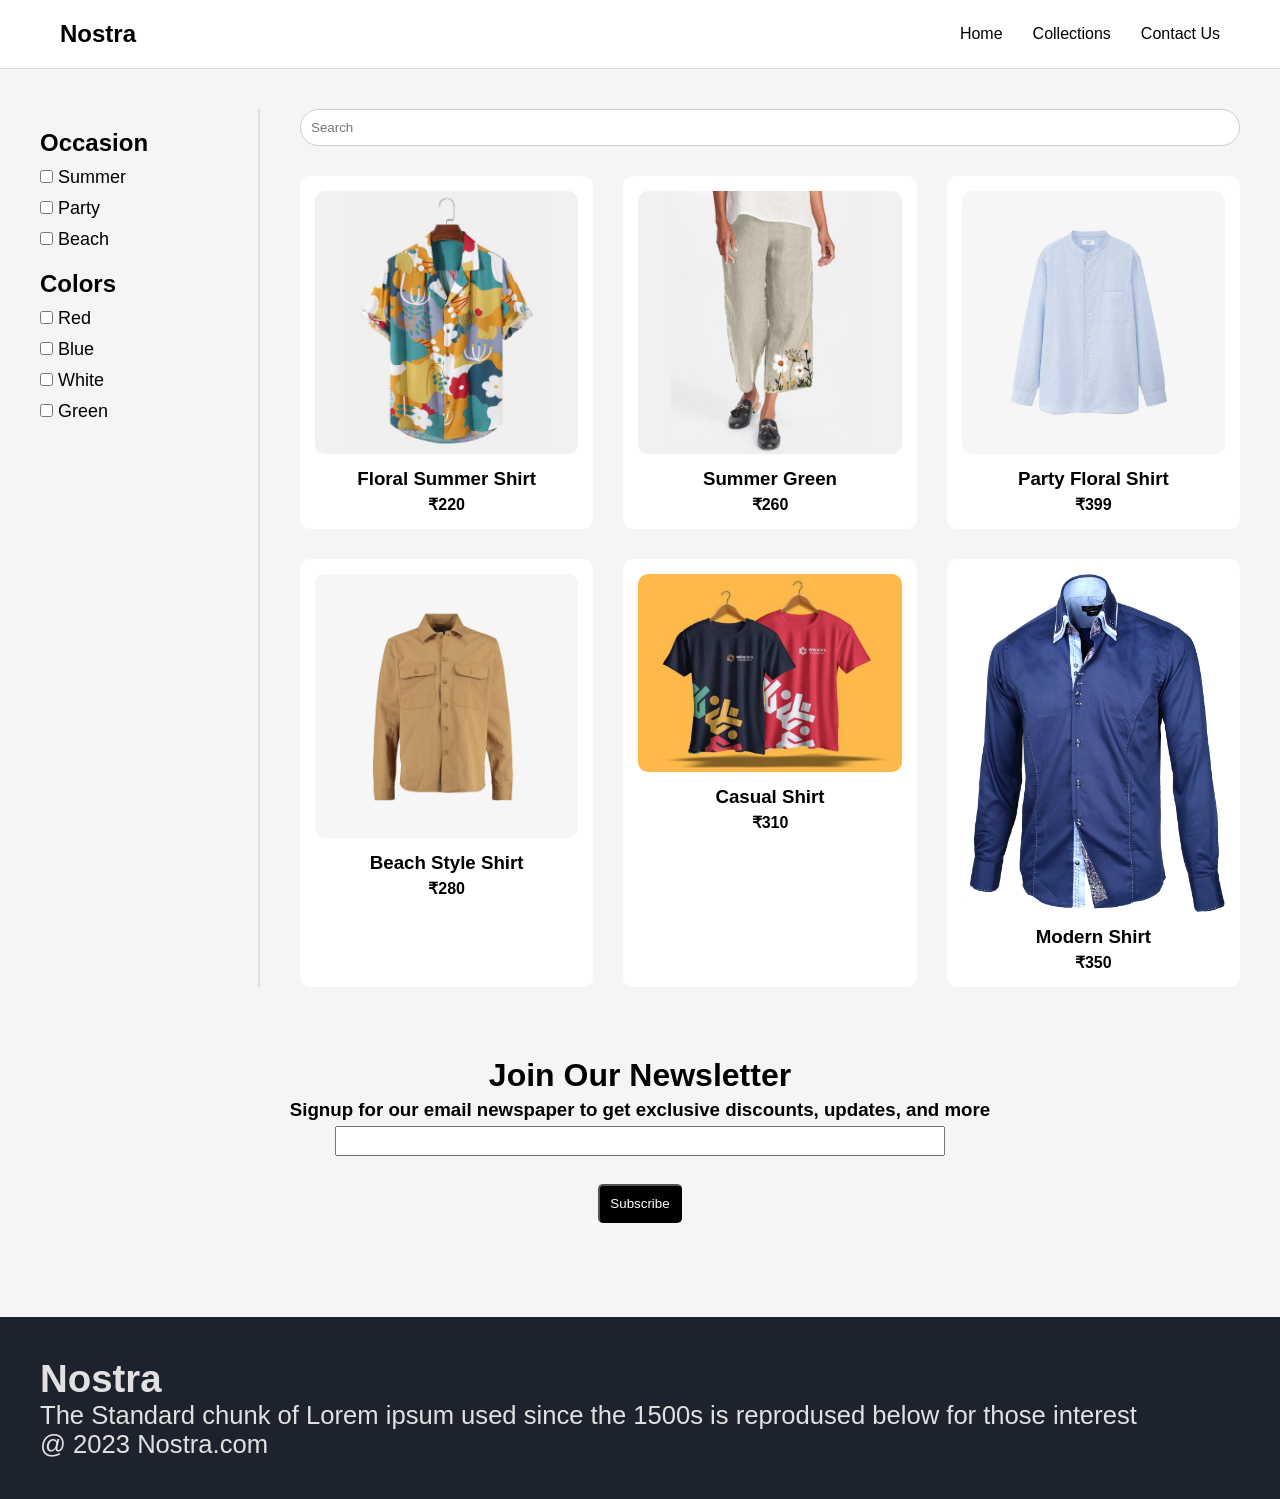
<file: collection.html>
<!DOCTYPE html>
<html lang="en">
<head>
<meta charset="UTF-8">
<meta name="viewport" content="width=device-width, initial-scale=1.0">
<title>Nostra Collections</title>
<link rel="stylesheet" href="collection.css">
</head>

<body>

<!-- Navbar -->
<nav class="navbar">
<h1>Nostra</h1>

<ul>
<li><a href="index.html">Home</a></li>
<li><a href="collection.html">Collections</a></li>
<li><a href="contact.html">Contact Us</a></li>
</ul>
</nav>

<!-- Main Container -->
<div class="container">

<!-- Sidebar -->
<div class="sidebar">

<h2>Occasion</h2>

<label><input type="checkbox"class="filter" value="summer"> Summer</label>
<label><input type="checkbox"class="filter" value="party"> Party</label>
<label><input type="checkbox"class="filter" value="beach"> Beach</label>

<h2>Colors</h2>

<label><input type="checkbox"> Red</label>
<label><input type="checkbox"> Blue</label>
<label><input type="checkbox"> White</label>
<label><input type="checkbox"> Green</label>

</div>

<!-- Products Section -->
<div class="products">

<!-- Search -->
<input type="text" placeholder="Search" class="search">

<!-- Product Grid -->
<div class="product-grid">

<div class="card" data-type="summer">
<img src="./img/nw1.jpg">
<h3>Floral Summer Shirt</h3>
<p>₹220</p>
</div>

<div class="card"data-type="party">
<img src="./img/nw2.jpg">
<h3>Summer Green</h3>
<p>₹260</p>
</div>

<div class="card" data-type="summer">
<img src="./img/nw3.jpg">
<h3>Party Floral Shirt</h3>
<p>₹399</p>
</div>

<div class="card"data-type="party">
<img src="./img/nw4.jpg">
<h3>Beach Style Shirt</h3>
<p>₹280</p>
</div>

<div class="card" data-type="summer">
<img src="./img/mwimg2.jpg">
<h3>Casual Shirt</h3>
<p>₹310</p>
</div>

<div class="card"data-type="beach">
<img src="./img/mwimg3.png">
<h3>Modern Shirt</h3>
<p>₹350</p>
</div>

</div>

</div>

</div>
 <div class="newsletter">
        <h1>Join Our Newsletter</h1>
        <h3>Signup for our email newspaper to get exclusive discounts, updates, and more</h3>
        <input type="text" style="width: 50%;height: 30px;"><br>
        <button style="padding: 10px; border-radius: 5px; background-color: black;color: white;" >Subscribe<i
                    class="fa-solid fa-arrow-right-long"></i> </button>

    </div>
    <div class="footer">
        <div class="footer-container">
            <div class="footer-box-1">
                <h2 class="headingText">Nostra</h2>
                <p>The Standard chunk of Lorem ipsum
                    used since the 1500s is reprodused
                    below for those interest</p>
                <div class="footer-icon-container">
                    <i class="icon fa-brands fa-instagram" style="color: #ffffff;"></i>
                    <i class="icon fa-brands fa-twitter" style="color: #ffffff;"></i>
                    <i class="icon fa-brands fa-facebook" style="color: #ffffff;"></i>
                </div>
            </div>

            

        </div>

        <p class="subtitle">@ 2023 Nostra.com</p>
    </div>
</body>
</html>
<script src="collection.js"></script>
</file>
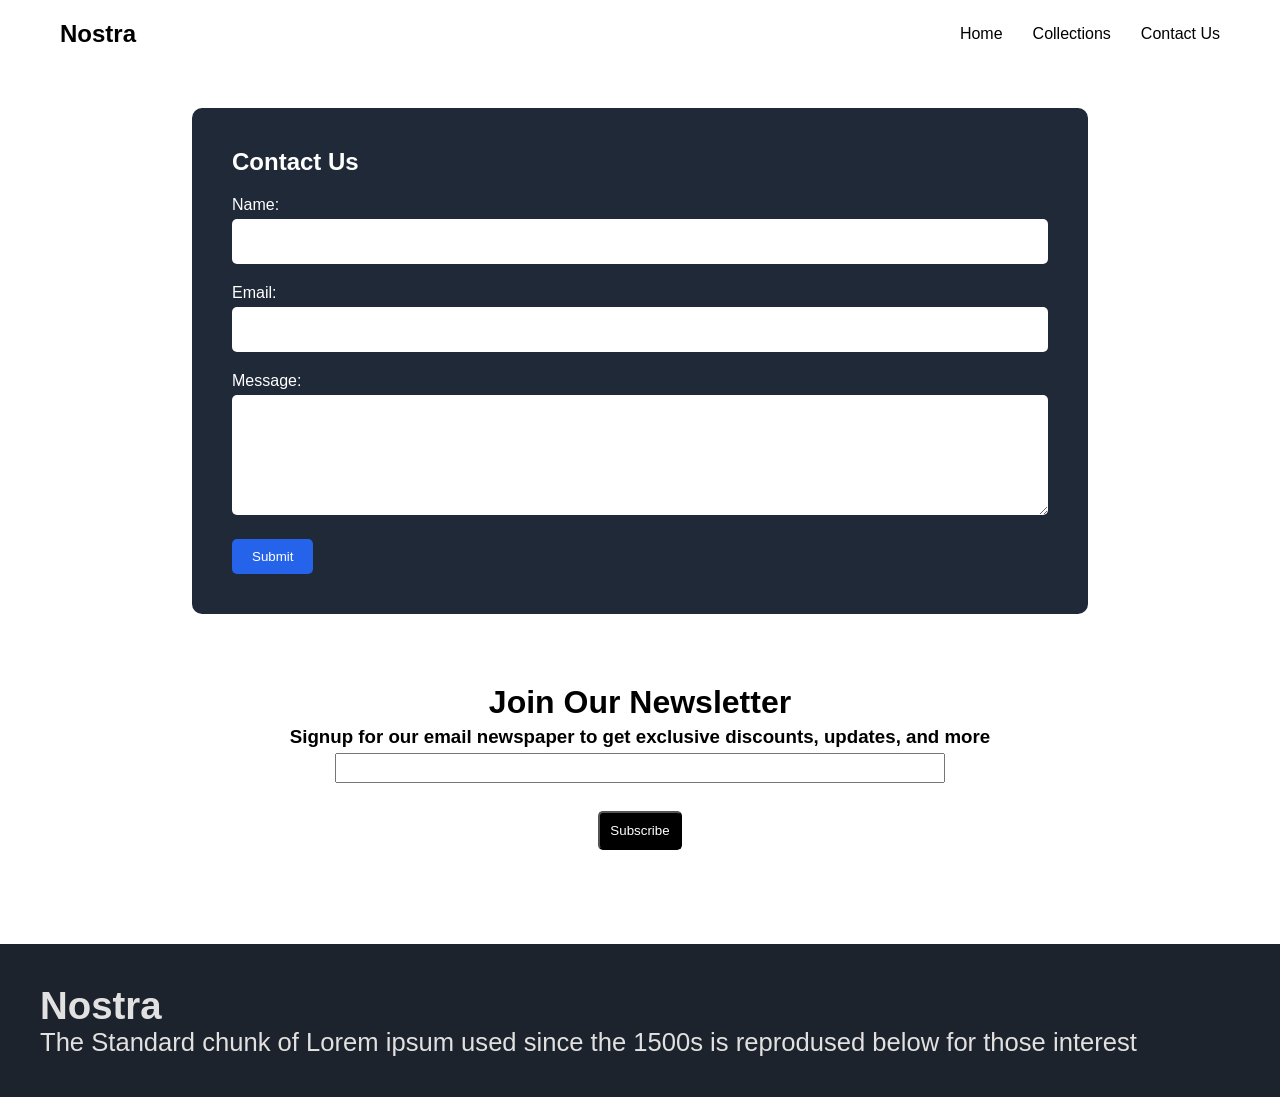
<file: contact.html>
<!DOCTYPE html>
<html lang="en">
<head>
<meta charset="UTF-8">
<meta name="viewport" content="width=device-width, initial-scale=1.0">
<title>Nostra Contact</title>
<link rel="stylesheet" href="contact.css">
</head>

<body>

<!-- Navbar -->

<nav class="navbar">
<h1>Nostra</h1>

<ul>
<li><a href="index.html">Home</a></li>
<li><a href="collection.html">Collections</a></li>
<li><a href="contact.html">Contact Us</a></li>
</ul>

</nav>


<!-- Contact Form -->

<div class="contact-container">

<h2>Contact Us</h2>

<label>Name:</label>
<input type="text">

<label>Email:</label>
<input type="email">

<label>Message:</label>
<textarea rows="6"></textarea>

<button>Submit</button>

</div>
 <div class="newsletter">
        <h1>Join Our Newsletter</h1>
        <h3>Signup for our email newspaper to get exclusive discounts, updates, and more</h3>
        <input type="text" style="width: 50%;height: 30px;"><br>
        <button style="padding: 10px; border-radius: 5px; background-color: black;color: white;" >Subscribe<i
                    class="fa-solid fa-arrow-right-long"></i> </button>

    </div>
    <div class="footer">
        <div class="footer-container">
            <div class="footer-box-1">
                <h2 class="headingText">Nostra</h2>
                <p>The Standard chunk of Lorem ipsum
                    used since the 1500s is reprodused
                    below for those interest</p>
                <div class="footer-icon-container">
                    <i class="icon fa-brands fa-instagram" style="color: #ffffff;"></i>
                    <i class="icon fa-brands fa-twitter" style="color: #ffffff;"></i>
                    <i class="icon fa-brands fa-facebook" style="color: #ffffff;"></i>
                </div>
            </div>
</body>
</html>
</file>
<file: collection.css>
*{
margin:0;
padding:0;
box-sizing:border-box;
font-family:Arial;
}

body{
background:#f5f5f5;
}

/* Navbar */

.navbar{
display:flex;
justify-content:space-between;
align-items:center;
padding:20px 60px;
background:white;
border-bottom:1px solid #ddd;
}

.navbar ul{
display:flex;
list-style:none;
gap:30px;
}

.navbar a{
text-decoration:none;
color:black;
font-weight:500;
}

/* Layout */

.container{
display:flex;
padding:40px;
gap:40px;
}

/* Sidebar */

.sidebar{
width:220px;
border-right:2px solid #ddd;
padding-right:20px;
}

.sidebar h2{
margin-top:20px;
margin-bottom:10px;
}

.sidebar label{
display:block;
margin:10px 0;
font-size:18px;
}

/* Products */

.products{
flex:1;
}

/* Search */

.search{
width:100%;
padding:10px;
margin-bottom:30px;
border:1px solid #ccc;
border-radius:20px;
}

/* Product Grid */

.product-grid{
display:grid;
grid-template-columns:repeat(3,1fr);
gap:30px;
}

/* Card */

.card{
background:white;
padding:15px;
text-align:center;
border-radius:10px;
transition:0.3s;
}

.card img{
width:100%;
border-radius:10px;
}

.card:hover{
transform:scale(1.05);
}

.card h3{
margin-top:10px;
}

.card p{
margin-top:5px;
font-weight:bold;
}
.newsletter{
    display: flex;
    flex-direction: column;
    gap: 5px;
    align-items: center;
    padding: 30px;
}
.footer {
    font-size: 2vw;
    margin-top: 5vw;
    padding: 40px;
    background-color: #1D232C;
    color: #E2E1E1;
    box-sizing: border-box;
}
</file>
<file: contact.css>
*{
margin:0;
padding:0;
box-sizing:border-box;
font-family:Arial;
}

/* Navbar */

.navbar{
display:flex;
justify-content:space-between;
align-items:center;
padding:20px 60px;
}

.navbar ul{
display:flex;
gap:30px;
list-style:none;
}

.navbar a{
text-decoration:none;
color:black;
}

/* Contact Section */

.contact-container{
width:70%;
margin:40px auto;
background:#1f2937;
color:white;
padding:40px;
border-radius:10px;
}

.contact-container h2{
margin-bottom:20px;
}

.contact-container label{
display:block;
margin-top:20px;
margin-bottom:5px;
}

.contact-container input,
.contact-container textarea{
width:100%;
padding:15px;
border-radius:5px;
border:none;
}

.contact-container button{
margin-top:20px;
padding:10px 20px;
background:#2563eb;
color:white;
border:none;
border-radius:5px;
cursor:pointer;
}

.contact-container button:hover{
background:#1d4ed8;
}
.newsletter{
    display: flex;
    flex-direction: column;
    gap: 5px;
    align-items: center;
    padding: 30px;
}
.footer {
    font-size: 2vw;
    margin-top: 5vw;
    padding: 40px;
    background-color: #1D232C;
    color: #E2E1E1;
    box-sizing: border-box;
}
</file>
